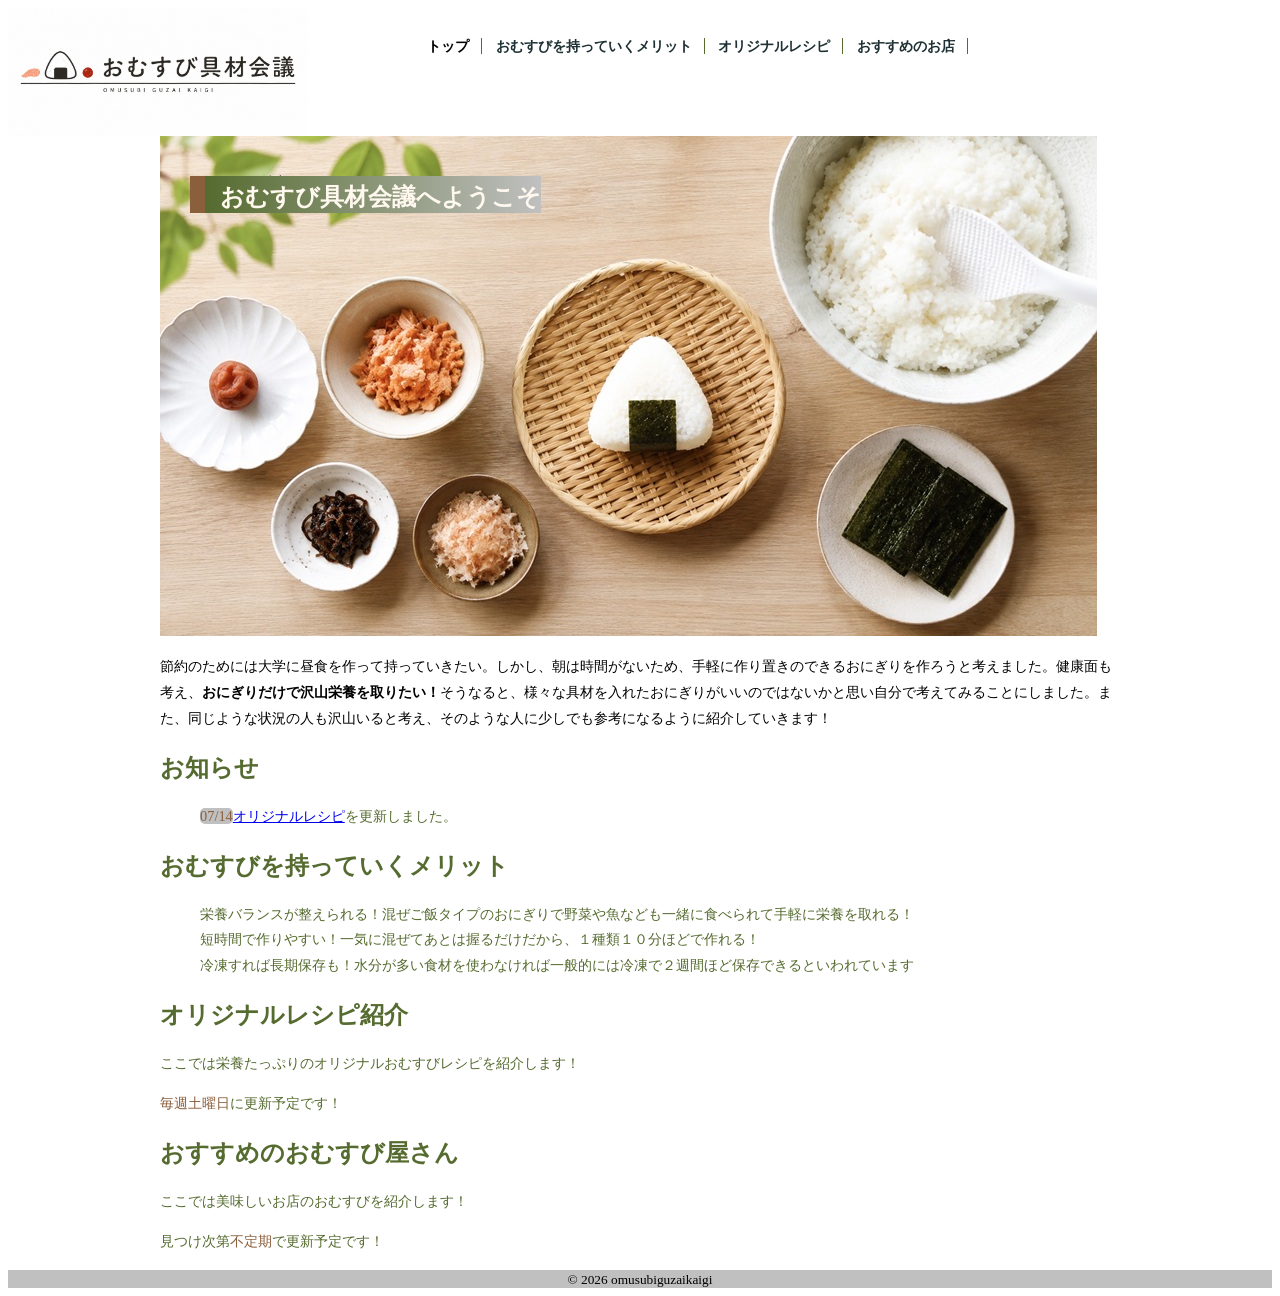
<file: index.html>
<!DOCTYPE html> 
<html lang="ja">

    <head>
        <meta charset="UTF-8">
        <title>おむすび具材会議：トップページ</title>
        <link rel="stylesheet" href="css/mystyle.css">
    </head>

 <body>
    <header>
        <div class="header-in">
        <img src="image/logo.png" width="300" height="127" alt="おむすび具材会議">
        <nav>
            <ul>
            <li>トップ</li>
            <li><a href="meritto.html">おむすびを持っていくメリット</a></li>  
            <li><a href="resipi.html">オリジナルレシピ</a></li>
            <li><a href="osusume.html">おすすめのお店</a></li>  
            </ul>
        </nav>
        </div>
    </header>
    <article>
        <img src="image/main.jpg" alt="おむすび作成画像">
        <div class="catch">
        <h1 class="sub-h1">おむすび具材会議へようこそ</h1>
        <p>おむすびの魅力をお伝えします　　　　　　　　　　　　　　　　　　　</p>
        </div>
            <p>節約のためには大学に昼食を作って持っていきたい。しかし、朝は時間がないため、手軽に作り置きのできるおにぎりを作ろうと考えました。健康面も考え、<strong>おにぎりだけで沢山栄養を取りたい！</strong>そうなると、様々な具材を入れたおにぎりがいいのではないかと思い自分で考えてみることにしました。また、同じような状況の人も沢山いると考え、そのような人に少しでも参考になるように紹介していきます！</p>
            <div class="green">
                <h2>お知らせ</h2>
                <ul>
                    <li><time datetime="2026-07-14">07/14</time><a href="resipi.html">オリジナルレシピ</a>を更新しました。</li>
                </ul>
            <section>
                <h2>おむすびを持っていくメリット</h2>
                <ul classa="point-list">
                    <li>栄養バランスが整えられる！混ぜご飯タイプのおにぎりで野菜や魚なども一緒に食べられて手軽に栄養を取れる！</li>
                    <li>短時間で作りやすい！一気に混ぜてあとは握るだけだから、１種類１０分ほどで作れる！</li>
                    <li>冷凍すれば長期保存も！水分が多い食材を使わなければ一般的には冷凍で２週間ほど保存できるといわれています</li>
                </ul>
            </section>
            <section>
                <h2>オリジナルレシピ紹介</h2>
                <p>ここでは栄養たっぷりのオリジナルおむすびレシピを紹介します！</p>
                <p><span class="brown">毎週土曜日</span>に更新予定です！</p>
            </section>
            <section>
                <h2>おすすめのおむすび屋さん</h2>
                <p>ここでは美味しいお店のおむすびを紹介します！</p>
                <p>見つけ次第<span class="brown">不定期</span>で更新予定です！</p>
            </section>
            </div>
    </article>
    <footer>
            <small>&copy; 2026 omusubiguzaikaigi</small>
    </footer>
    </body>

</html>
</file>
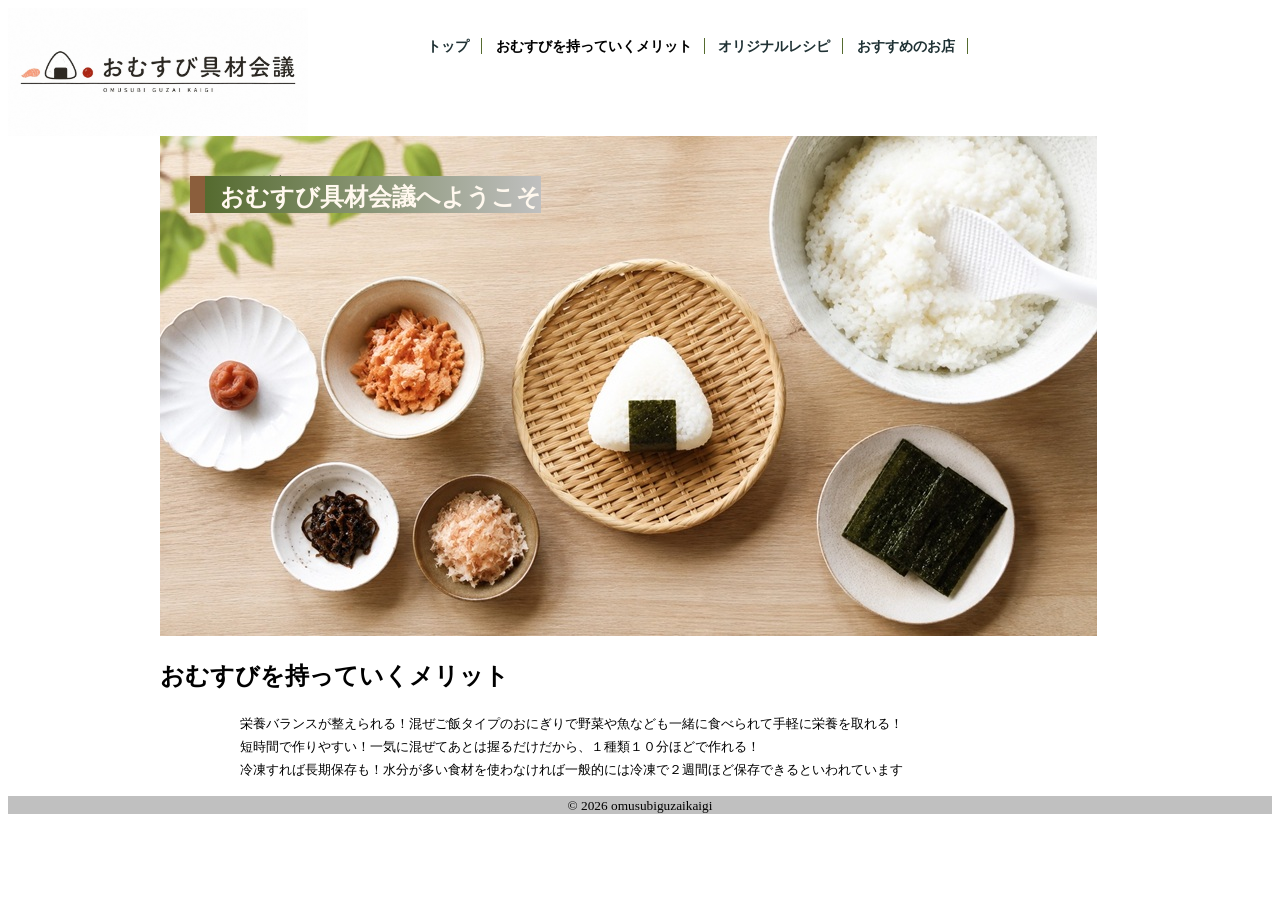
<file: meritto.html>
<!DOCTYPE html> 
<html lang="ja">

    <head>
        <meta charset="UTF-8">
        <title>おむすび具材会議：おむすびのいいところ</title>
        <link rel="stylesheet" href="css/mystyle.css">
    </head>

 <body>
    <header>
        <div class="header-in">
        <img src="image/logo.png" width="300" height="127" alt="おむすび具材会議">
        <nav>
            <ul>
            <li><a href="index.html">トップ</a></li>
            <li>おむすびを持っていくメリット</li>  
            <li><a href="resipi.html">オリジナルレシピ</a></li>
            <li><a href="osusume.html">おすすめのお店</a></li>  
            </ul>
        </nav>
        </div>
    </header>
    <article>
        <img src="image/main.jpg" alt="おむすび作成画像">
        <div class="catch">
        <h1 class="sub-h1">おむすび具材会議へようこそ</h1>
        <p>おむすびの魅力をお伝えします　　　　　　　　　　　　　　　　　　　</p>
        </div>
           <h2>おむすびを持っていくメリット</h2>
           <ul classa="point-list">
            <ul>
            <li>栄養バランスが整えられる！混ぜご飯タイプのおにぎりで野菜や魚なども一緒に食べられて手軽に栄養を取れる！</li>
            <li>短時間で作りやすい！一気に混ぜてあとは握るだけだから、１種類１０分ほどで作れる！</li>
            <li>冷凍すれば長期保存も！水分が多い食材を使わなければ一般的には冷凍で２週間ほど保存できるといわれています</li>
            </ul>
    </article>
    <footer>
            <small>&copy; 2026 omusubiguzaikaigi</small>
    </footer>
    </body>

</html>
</file>
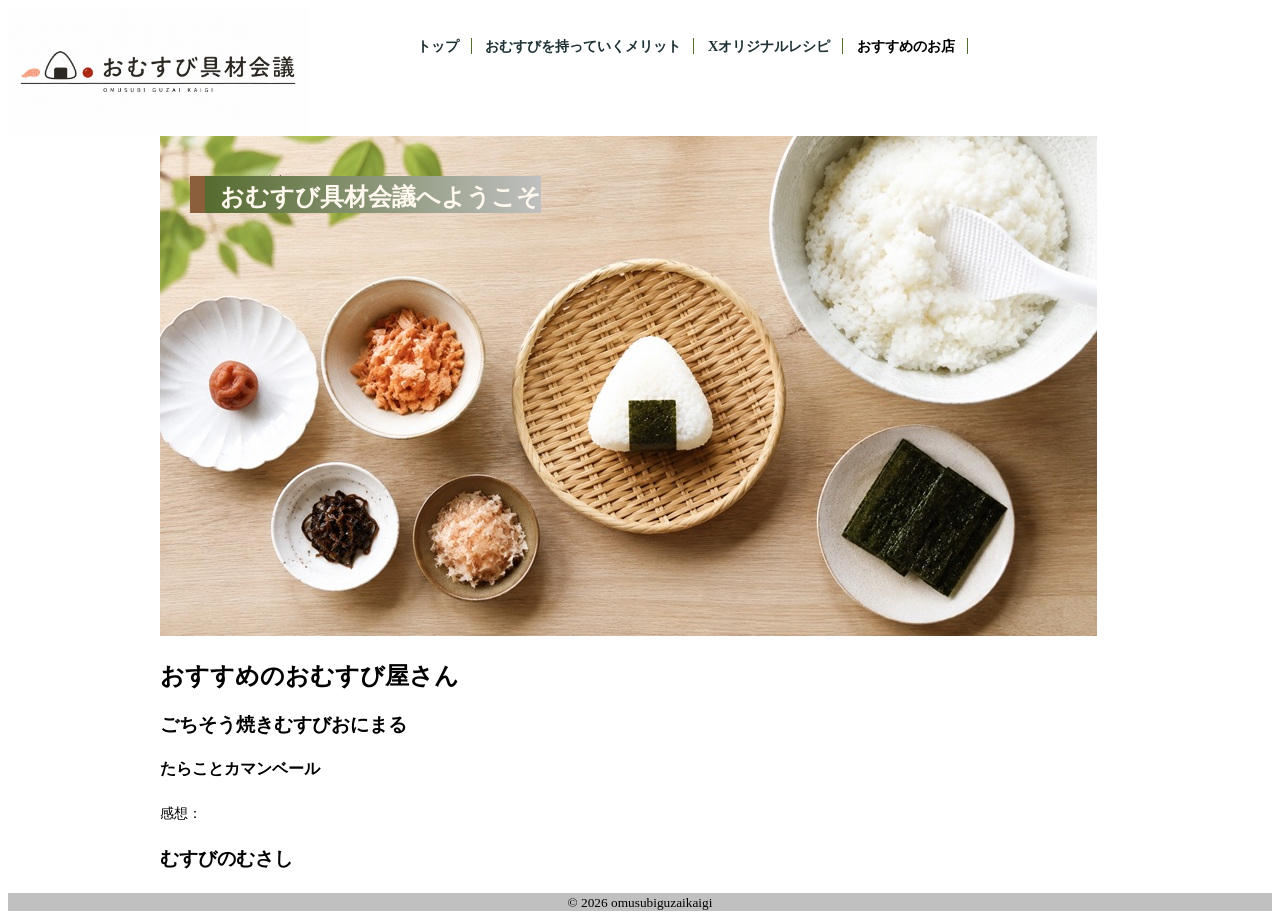
<file: osusume.html>
<!DOCTYPE html> 
<html lang="ja">

    <head>
        <meta charset="UTF-8">
        <title>おむすび具材会議：おすすめのお店</title>
        <link rel="stylesheet" href="css/mystyle.css">
    </head>

 <body>
    <header>
        <div class="header-in">
        <img src="image/logo.png" width="300" height="127" alt="おむすび具材会議">
        <nav>
            <ul>
            <li><a href="index.html">トップ</a></li>
            <li><a href="meritto.html">おむすびを持っていくメリット</a></li>  
            <li><a href="resipi.html">Xオリジナルレシピ</a></li>
            <li>おすすめのお店</li>  
            </ul>
        </nav>
        </div>
    </header>
    <article>
        <img src="image/main.jpg" alt="おむすび作成画像">
        <div class="catch">
        <h1 class="sub-h1">おむすび具材会議へようこそ</h1>
        <p>おむすびの魅力をお伝えします　　　　　　       　　　　　　　　　　　</p>
        </div>
        <h2>おすすめのおむすび屋さん</h2>
           <h3>ごちそう焼きむすびおにまる</h3>
            <h4>たらことカマンベール</h4>
            <p>感想：</p>
           <h3>むすびのむさし</h3>
            <h4></h4>
    </article>
    <footer>
            <small>&copy; 2026 omusubiguzaikaigi</small>
    </footer>
    </body>

</html>
</file>
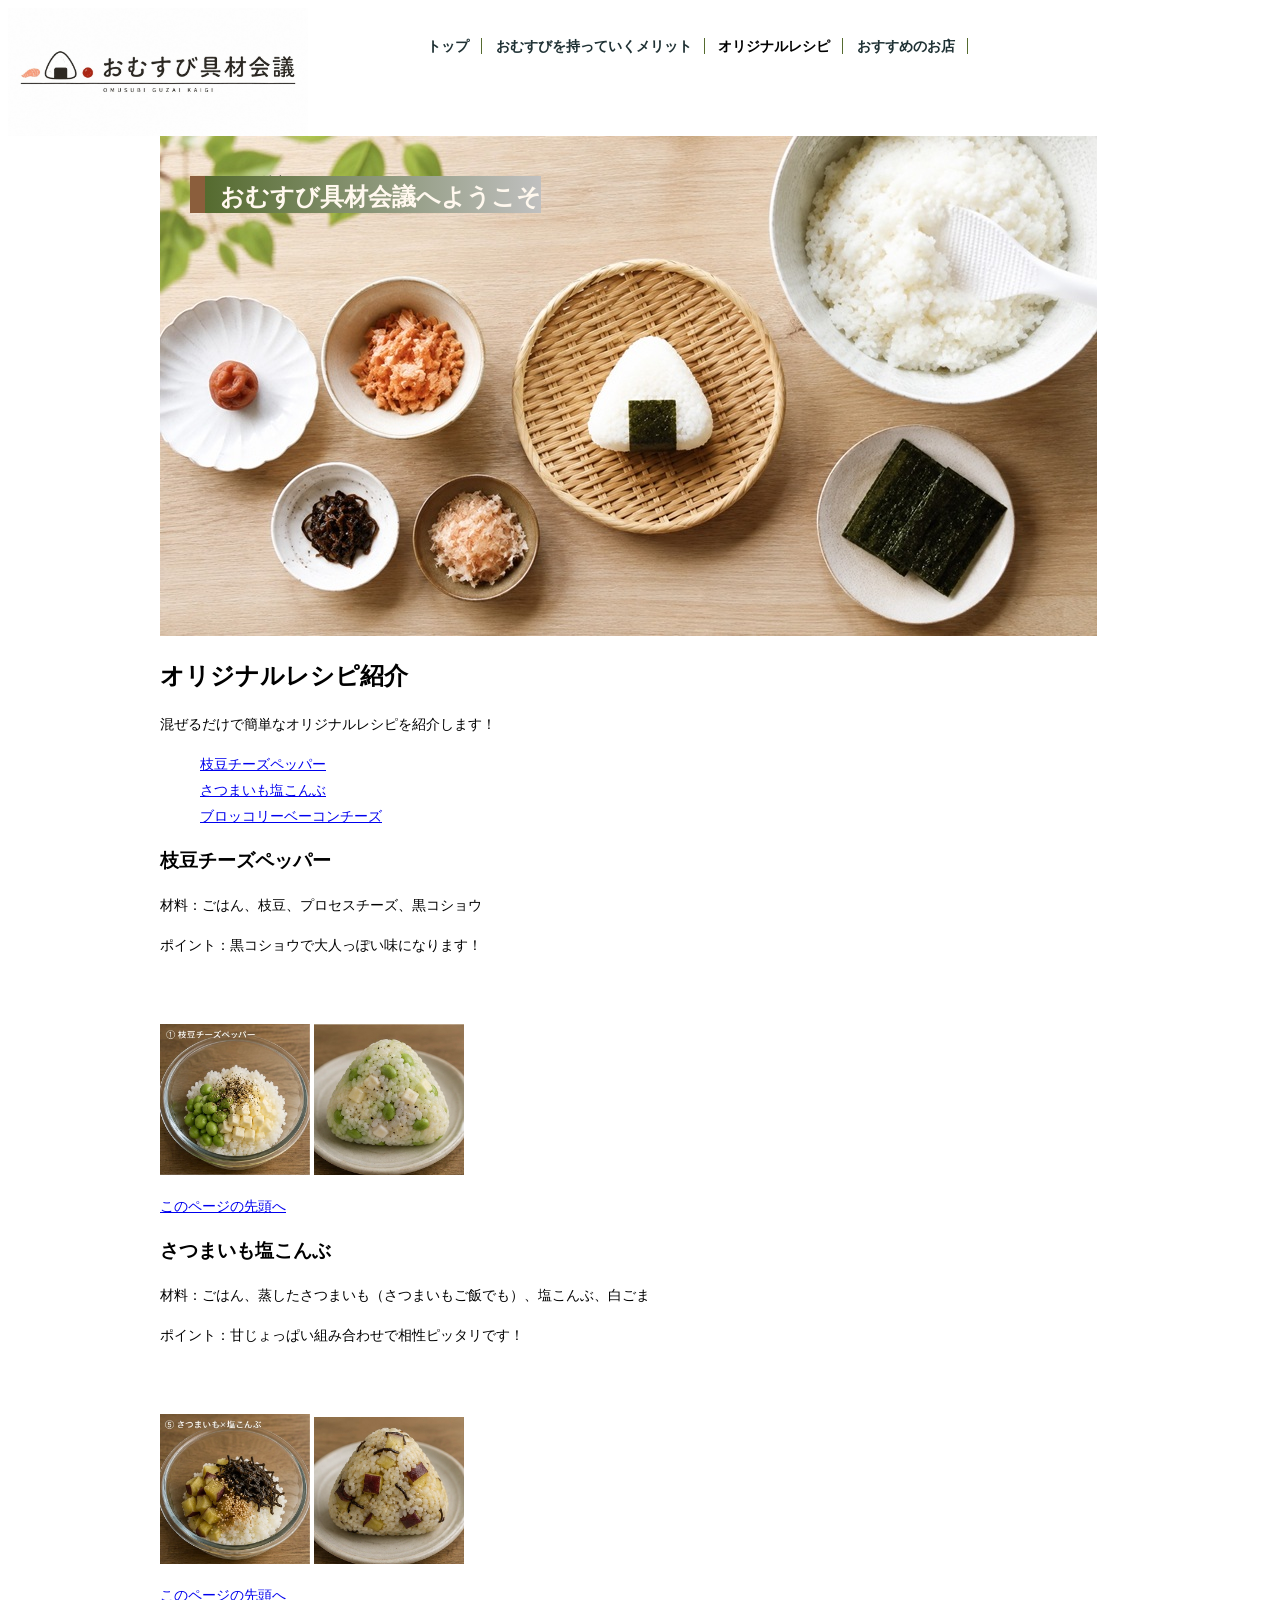
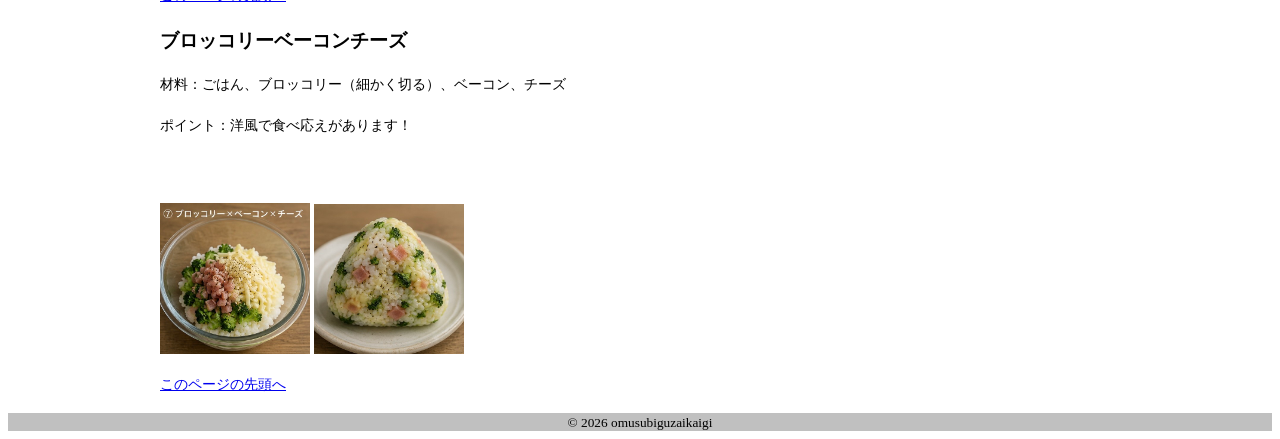
<file: resipi.html>
<!DOCTYPE html> 
<html lang="ja">

    <head>
        <meta charset="UTF-8">
        <title>おむすび具材会議：オリジナルレシピ紹介</title>
        <link rel="stylesheet" href="css/mystyle.css">
    </head>

 <body>
    <header>
        <div class="header-in">
        <a href="index.html" id="pagetop"></a><img src="image/logo.png" width="300" height="127" alt="おむすび具材会議">
        <nav>
            <ul>
            <li><a href="index.html">トップ</a></li>
            <li><a href="meritto.html">おむすびを持っていくメリット</a></li>  
            <li>オリジナルレシピ</li>
            <li><a href="osusume.html">おすすめのお店</a></li>  
            </ul>
        </nav>
        </div>
    </header>
    <article>
        <img src="image/main.jpg" alt="おむすび作成画像">
        <div class="catch">
        <h1 class="sub-h1">おむすび具材会議へようこそ</h1>
        <p>おむすびの魅力をお伝えします　　　　　　  　　　　　　　　　　　</p>
        </div>
           <h2>オリジナルレシピ紹介</h2>
           <p>混ぜるだけで簡単なオリジナルレシピを紹介します！</p>
           <ul class="resipi-list">
            <li><a href="#resipi1">枝豆チーズペッパー</a></li>
            <li><a href="#resipi2">さつまいも塩こんぶ</a></li>
            <li><a href="#resipi3">ブロッコリーベーコンチーズ</a></li>
           </ul>
           <h3><a id="resipi1">枝豆チーズペッパー</a></h3>
            <p>材料：ごはん、枝豆、プロセスチーズ、黒コショウ</p>
            <p>ポイント：黒コショウで大人っぽい味になります！</p>
            <img src="image/edamame1.jpg" width="150" height="150" alt="枝豆チーズ１" style="margin-top: 50px;">
            <img src="image/edamame2.jpg" width="150" height="150" alt="枝豆チーズ２" style="margin-top: 50px;">
            <p class="sentou"><a href="#pagetop">このページの先頭へ</a></p>
           <h3><a id="resipi2">さつまいも塩こんぶ</a></h3>
            <p>材料：ごはん、蒸したさつまいも（さつまいもご飯でも）、塩こんぶ、白ごま</p>
            <p>ポイント：甘じょっぱい組み合わせで相性ピッタリです！</p>
            <img src="image/imo1.jpg" width="150" height="150" alt="さつまいも１" style="margin-top: 50px;">
            <img src="image/imo2.jpg" width="150" height="150" alt="さつまいも２" style="margin-top: 50px;">
            <p class="sentou"><a href="#pagetop">このページの先頭へ</a></p>
           <h3><a id="resipi3">ブロッコリーベーコンチーズ</a></h3>
            <p>材料：ごはん、ブロッコリー（細かく切る）、ベーコン、チーズ</p>
            <p>ポイント：洋風で食べ応えがあります！</p>
            <img src="image/buro1.jpg" width="150" height="150" alt="ブロッコリー１" style="margin-top: 50px;">
            <img src="image/buro2.jpg" width="150" height="150" alt="ブロッコリー２" style="margin-top: 50px;">
            <p class="sentou"><a href="#pagetop">このページの先頭へ</a></p>
    </article>
    <footer>
            <small>&copy; 2026 omusubiguzaikaigi</small>
    </footer>
    </body>

</html>
</file>
<file: css/mystyle.css>
@charset "utf-8";
 h1{
                color: #fff8ee;
                background-color: #556B2F;
				font-family: "メイリオ","Hieagio Sans",sans-serif;
            }
            p{
                font-size: 90%;
                line-height: 1.8;
            }
            article{
                position:relative;
                clear: both;
                width: 960px;
                margin-left: auto;
                margin-right: auto;
            }
            header{
                float: left;
            }
            header img{
                float: left;
            }
            .header-in{
                width: 960px;
                margin-left: auto;
                margin-right: auto;
            }
            .sub-h1{
                background:linear-gradient(to left,#c0c0c0,#556B2F);
                padding-top: 5px;
                padding-left: 15px;
                border-left: 15px solid #8B5E3c;
            }
            .point-list{
                list-style-image: url(../omusubi.png);
                font-weight: bold;
                margin-left: 30px;
            }
            .point-img{
                box-shadow: 0px 0px 10px 3px #aaaaaa;
            }
            nav ul a{
                text-decoration: none;
                color: #1f3134;
            }
            nav ul a:link{
                color: #1f3134;
            }
            nav ul a:visited{
                color: #426579;
            }
            nav ul a:hover{
                color: #556B2F;
            }
            nav ul a:active{
                color: #8B5E3c;
            }

            /*959px以下の場合*/
            @media (max-width:959px) {
            hader img{
                float: none;
            }
            nav ul{
                text-align: left;
                padding: 0;
                margin-left: 10px;
            }
            article{
                width: auto;
            }
            article img{
                max-width: 100%;
                height: auto;
            }
            }
            h1{
                position:absolute;
                top:0;
                left:0;
            }
            .catch{
                position:absolute;
                top:20px;
                left:30px;
                text-shadow: 0px 5px 10px #00000000;
            }
            footer{
                text-align: center;
                background-color: #c0c0c0;
            }
            .subhead{
                background-color: #8B5E3c;
            }
            ul{
                list-style-type: none;
                line-height: 1.8;
                font-size: 90%;
            }
            ul time{
                border-radius: 5px;
                background-color: #c0c0c0;
                color: #8B5E3c;
            }
            nav ul{
                font-weight: bold;
                text-align: right;
                padding-top: 26px;
                padding-bottom: 5px;
                margin: 0;

            }
            nav li{
                display: inline;
                padding-left: 10px;
                padding-right: 12px;
                border-right: 1px solid #556B2F;
            }
            img{
                height: auto;
            }
			.green{
				color: #556B2F;
			}
			.brown{
				color: #8B5E3c;
			}
</file>
